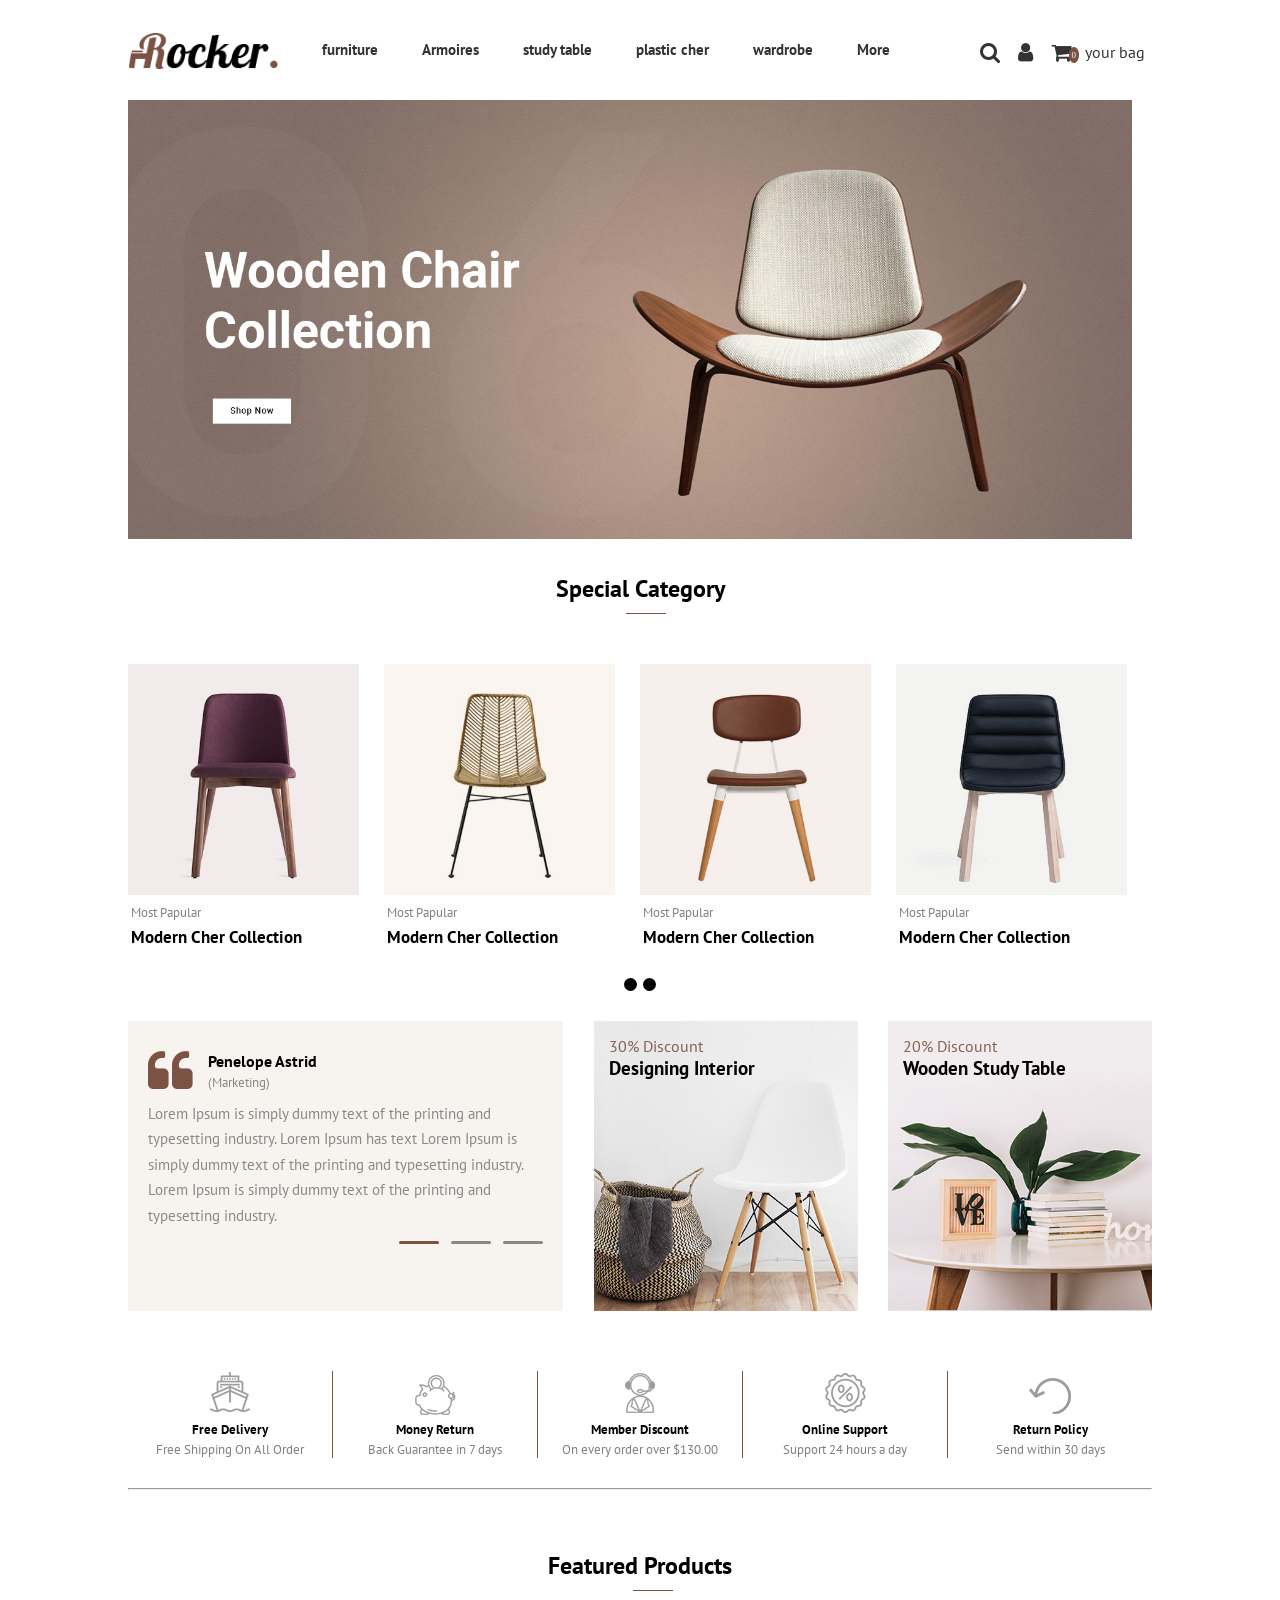
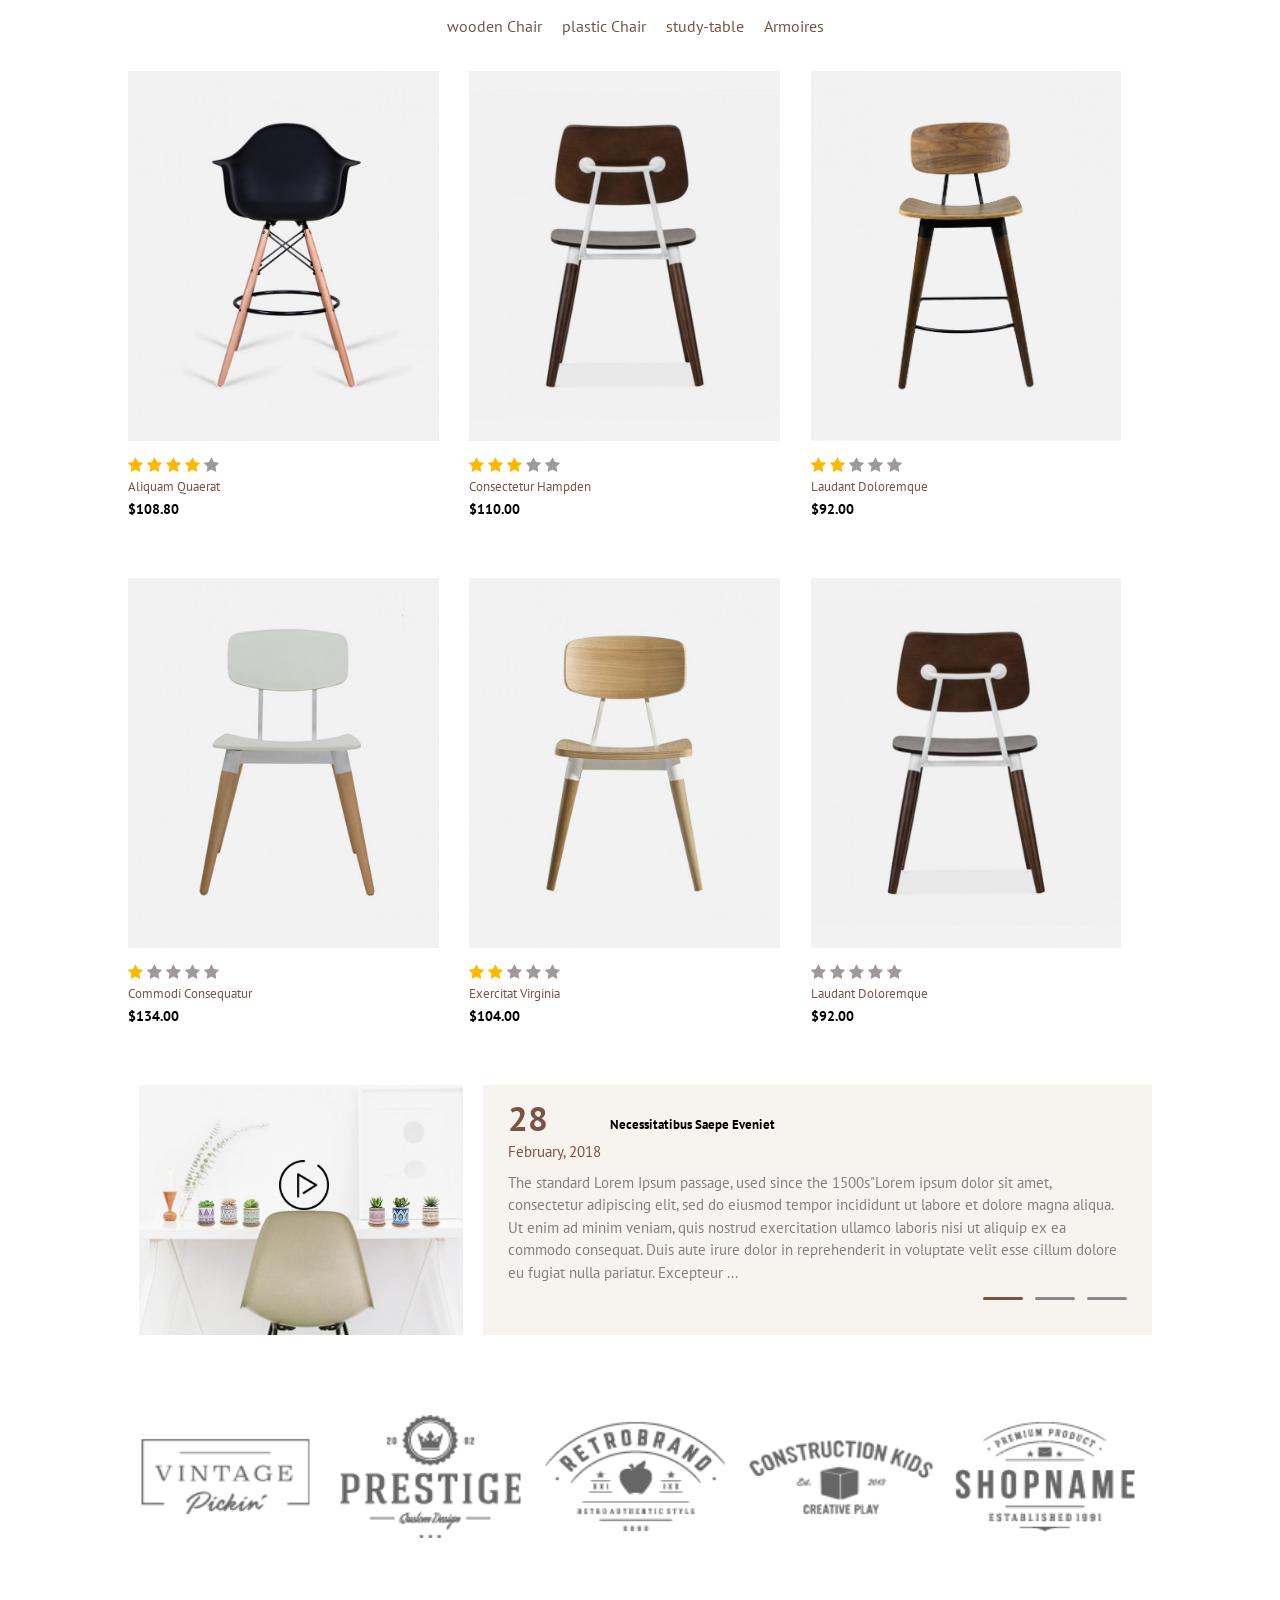
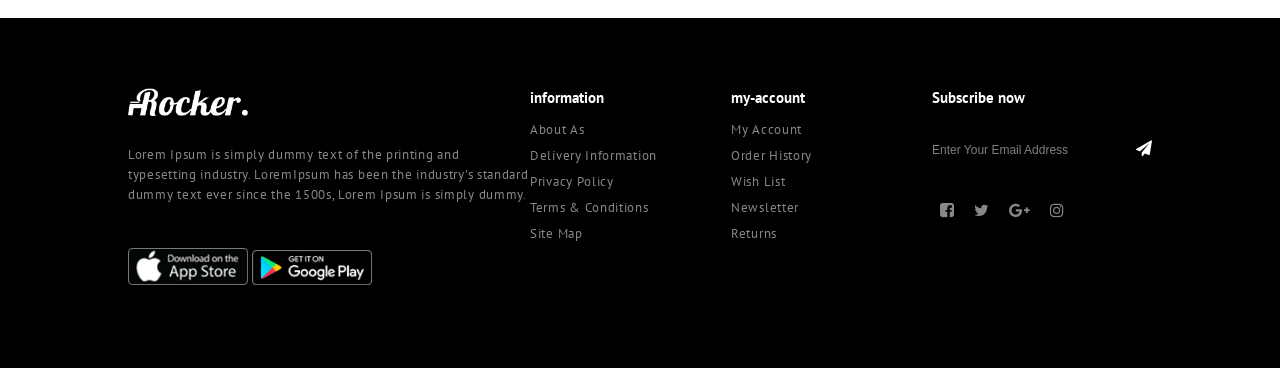
<file: index.html>
<!DOCTYPE html>
<html>
  <head>
    <meta charset="utf-8" />
    <meta name="keyword" content="" />
    <meta name="description" content="the web site ......." />

    <title>project two</title>

    <!-- fonts  -->
    <link rel="preconnect" href="https://fonts.googleapis.com" />
    <link rel="preconnect" href="https://fonts.gstatic.com" crossorigin />
    <link
      href="https://fonts.googleapis.com/css2?family=PT+Sans&display=swap"
      rel="stylesheet"
    />

    <!-- CSS files  -->

    <link rel="stylesheet" href="../CSS/font-awesome.min.css" />
    <link rel="stylesheet" href="../CSS/footer.css" />
    <link rel="stylesheet" href="../CSS/eveniet.css" />
    <link rel="stylesheet" href="../CSS/product.css" />
    <link rel="stylesheet" href="../CSS/category.css" />
    <link rel="stylesheet" href="../CSS/general.css" />
    <link rel="stylesheet" href="../CSS/style.css" />
  </head>
  <body>
    <!-- header  -->
    <header class="main-head">
      <div class="container">
        <div class="header-content">
          <img src="../images/logo.png" alt="logo" />

          <nav>
            <ul class="list-unstyled">
              <li class="drop-down">
                <a class="link-item" href="#"> furniture </a>
                <div class="drop-down-menu">
                  <ul class="list-unstyled">
                    <li>table</li>
                    <li>study-table</li>
                    <li>coffee-table</li>
                    <li>stools</li>
                    <li>writing-desk</li>
                  </ul>
                  <ul class="list-unstyled">
                    <li>Dining</li>
                    <li>Dining Chairs</li>
                    <li>Bar Stools</li>
                    <li>Benches</li>
                    <li>Dining Table</li>
                  </ul>
                  <ul class="list-unstyled">
                    <li>Sofas</li>
                    <li>Armchairs</li>
                    <li>Day Beds</li>
                    <li>Poufs</li>
                    <li>Lounge Chairs</li>
                  </ul>
                </div>
              </li>

              <li><a class="link-item" href="#"> Armoires </a></li>
              <li><a class="link-item" href="#"> study table </a></li>

              <li class="drop-down">
                <a class="link-item" href="#"> plastic cher </a>
                <div class="drop-down-menu-another">
                  <ul>
                    <li>bookshelves</li>
                    <li>cupboards</li>
                    <li>shoe Rakes</li>
                  </ul>
                </div>
              </li>

              <li><a class="link-item" href="#"> wardrobe </a></li>

              <li class="drop-down">
                <a class="link-item" href="#"> More </a>
                <div class="drop-down-menu-another More">
                  <ul>
                    <li>office cher</li>
                    <li>woden cher</li>
                    <li>blog</li>
                  </ul>
                </div>
              </li>
            </ul>
          </nav>

          <div class="login">
            <ul>
              <li><i class="fa fa-search fa-lg" aria-hidden="true"></i></li>
              <li><i class="fa fa-user fa-lg" aria-hidden="true"></i></li>
              <li>
                <i class="fa fa-shopping-cart fa-lg" aria-hidden="true"></i>
                your bag
              </li>
            </ul>
          </div>
        </div>
      </div>
    </header>
    <!-- slider  -->

    <section class="slider">
      <div class="container">
        <img src="../images/main-banner-1-1600x700.jpg" alt="loading slider" />

        <section class="points">
          <div class="point"></div>
          <div class="point"></div>
        </section>
      </div>
    </section>

    <!-- Category Section  -->

    <section class="category">
      <header class="head">
        <h2>special category</h2>
      </header>

      <div class="container">
        <section class="category-items padd">
          <figure class="category-item">
            <img src="../images/category-banner1.jpg" alt="cher" />
            <figcaption>most papular</figcaption>
            <p>modern cher collection</p>
            <i class="icons fa fa-angle-double-right" aria-hidden="true"></i>
          </figure>

          <figure class="category-item">
            <img src="../images/category-banner2.jpg" alt="cher" />
            <figcaption>most papular</figcaption>
            <p>modern cher collection</p>
            <i class="icons fa fa-angle-double-right" aria-hidden="true"></i>
          </figure>
          <figure class="category-item">
            <img src="../images/category-banner3.jpg" alt="cher" />
            <figcaption>most papular</figcaption>
            <p>modern cher collection</p>
            <i class="icons fa fa-angle-double-right" aria-hidden="true"></i>
          </figure>
          <figure class="category-item">
            <img src="../images/category-banner4.jpg" alt="cher" />
            <figcaption>most papular</figcaption>
            <p>modern cher collection</p>
            <i class="icons fa fa-angle-double-right" aria-hidden="true"></i>
          </figure>
        </section>

        <!-- point -->
        <section class="points">
          <div class="point"></div>
          <div class="point"></div>
        </section>

        <!-- discount -->
        <section class="discount padd">
          <div class="discount-desc">
            <div class="top">
              <i class="icons fa fa-quote-left fa-3x" aria-hidden="true"></i>
              <h4>Penelope Astrid</h4>
              <span>(Marketing)</span>
            </div>

            <p>
              Lorem Ipsum is simply dummy text of the printing and typesetting
              industry. Lorem Ipsum has text Lorem Ipsum is simply dummy text of
              the printing and typesetting industry. Lorem Ipsum is simply dummy
              text of the printing and typesetting industry.
            </p>

            <div class="bolletes">
              <span class="active"></span>
              <span></span>
              <span></span>
            </div>
          </div>

          <div class="discount-item">
            <div class="discount-item-info">
              <img src="../images/cms-banner-1.jpg" alt="loading" />
              <h4>30% Discount</h4>
              <h3>Designing Interior</h3>
            </div>
          </div>

          <div class="discount-item">
            <div class="discount-item-info">
              <img src="../images/cms-banner-2.jpg" alt="loading" />
              <h4>20% Discount</h4>
              <h3>Wooden Study Table</h3>
            </div>
          </div>
        </section>

        <!-- sprites -->
        <section class="sprites padd">
          <div class="sprites-item">
            <div class="sprites-item1">
              <div class="sprites-item1 icon"></div>
              <h3>Free Delivery</h3>
              <span> Free Shipping On All Order</span>
            </div>
          </div>
          <div class="sprites-item">
            <div class="sprites-item2">
              <div class="sprites-item2 icon"></div>
              <h3>Money Return</h3>
              <span> Back Guarantee in 7 days</span>
            </div>
          </div>
          <div class="sprites-item">
            <div class="sprites-item3">
              <div class="sprites-item3 icon"></div>
              <h3>Member Discount</h3>
              <span>On every order over $130.00</span>
            </div>
          </div>
          <div class="sprites-item">
            <div class="sprites-item4">
              <div class="sprites-item4 icon"></div>
              <h3>Online Support</h3>
              <span> Support 24 hours a day</span>
            </div>
          </div>
          <div class="sprites-item">
            <div class="sprites-item5">
              <div class="sprites-item5 icon"></div>
              <h3>Return Policy</h3>
              <span> Send within 30 days</span>
            </div>
          </div>
        </section>
        <hr />
      </div>
    </section>

    <!-- product  -->

    <section class="product padd">
      <header class="head">
        <h2>Featured Products</h2>
      </header>

      <div class="container">
        <div class="product-list">
          <ul class="list-unstyled">
            <li>wooden Chair</li>
            <li>plastic Chair</li>
            <li>study-table</li>
            <li>Armoires</li>
          </ul>
        </div>

        <!-- product-item -->

        <section class="product-item padd">
          <div class="product-item-info">
            <div class="item-img">
              <img src="../images/02-378x450.jpg" alt="loading" />
            </div>
            <div class="item-overly">
              <img src="../images/03-378x450.jpg" alt="loading" />
              <ul class="item-overly-list list-unstyled">
                <li><i class="fa fa-heart-o" aria-hidden="true"></i></li>
                <li><i class="fa fa-eye" aria-hidden="true"></i></li>
                <li><i class="fa fa-stack-exchange" aria-hidden="true"></i></li>
                <li><i class="fa fa-shopping-cart" aria-hidden="true"></i></li>
              </ul>
            </div>
            <div class="item-describe">
              <ul class="list-unstyled star">
                <li><i class="active fa fa-star" aria-hidden="true"></i></li>
                <li><i class="active fa fa-star" aria-hidden="true"></i></li>
                <li><i class="active fa fa-star" aria-hidden="true"></i></li>
                <li><i class="active fa fa-star" aria-hidden="true"></i></li>
                <li><i class="fa fa-star" aria-hidden="true"></i></li>
              </ul>
              <h4>Aliquam Quaerat</h4>
              <span>$108.80</span>
            </div>
          </div>
          <div class="product-item-info">
            <div class="item-img">
              <img src="../images/04-378x450.jpg" alt="loading" />
            </div>
            <div class="item-overly">
              <img src="../images/03-378x450.jpg" alt="loading" />
              <ul class="item-overly-list list-unstyled">
                <li><i class="fa fa-heart-o" aria-hidden="true"></i></li>
                <li><i class="fa fa-eye" aria-hidden="true"></i></li>
                <li><i class="fa fa-stack-exchange" aria-hidden="true"></i></li>
                <li><i class="fa fa-shopping-cart" aria-hidden="true"></i></li>
              </ul>
            </div>
            <div class="item-describe">
              <ul class="list-unstyled star">
                <li><i class="active fa fa-star" aria-hidden="true"></i></li>
                <li><i class="active fa fa-star" aria-hidden="true"></i></li>
                <li><i class="active fa fa-star" aria-hidden="true"></i></li>
                <li><i class="fa fa-star" aria-hidden="true"></i></li>
                <li><i class="fa fa-star" aria-hidden="true"></i></li>
              </ul>
              <h4>Consectetur Hampden</h4>
              <span>$110.00 </span>
            </div>
          </div>
          <div class="product-item-info">
            <div class="item-img">
              <img src="../images/06-649x773.jpg" alt="loading" />
            </div>
            <div class="item-overly">
              <img src="../images/11-649x773.jpg" alt="loading" />
              <ul class="item-overly-list list-unstyled">
                <li><i class="fa fa-heart-o" aria-hidden="true"></i></li>
                <li><i class="fa fa-eye" aria-hidden="true"></i></li>
                <li><i class="fa fa-stack-exchange" aria-hidden="true"></i></li>
                <li><i class="fa fa-shopping-cart" aria-hidden="true"></i></li>
              </ul>
            </div>
            <div class="item-describe">
              <ul class="list-unstyled star">
                <li><i class="active fa fa-star" aria-hidden="true"></i></li>
                <li><i class="active fa fa-star" aria-hidden="true"></i></li>
                <li><i class="fa fa-star" aria-hidden="true"></i></li>
                <li><i class="fa fa-star" aria-hidden="true"></i></li>
                <li><i class="fa fa-star" aria-hidden="true"></i></li>
              </ul>
              <h4>Laudant Doloremque</h4>
              <span>$92.00</span>
            </div>
          </div>
        </section>
        <!-- product-item 2 -->
        <section class="product-item padd">
          <div class="product-item-info">
            <div class="item-img">
              <img src="../images/03-378x450.jpg" alt="loading" />
            </div>
            <div class="item-overly">
              <img src="../images/03-378x450.jpg" alt="loading" />
              <ul class="item-overly-list list-unstyled">
                <li><i class="fa fa-heart-o" aria-hidden="true"></i></li>
                <li><i class="fa fa-eye" aria-hidden="true"></i></li>
                <li><i class="fa fa-stack-exchange" aria-hidden="true"></i></li>
                <li><i class="fa fa-shopping-cart" aria-hidden="true"></i></li>
              </ul>
            </div>
            <div class="item-describe">
              <ul class="list-unstyled star">
                <li><i class="active fa fa-star" aria-hidden="true"></i></li>
                <li><i class="fa fa-star" aria-hidden="true"></i></li>
                <li><i class="fa fa-star" aria-hidden="true"></i></li>
                <li><i class="fa fa-star" aria-hidden="true"></i></li>
                <li><i class="fa fa-star" aria-hidden="true"></i></li>
              </ul>
              <h4>Commodi Consequatur</h4>
              <span>$134.00</span>
            </div>
          </div>
          <div class="product-item-info">
            <div class="item-img">
              <img src="../images/08-378x450.jpg" alt="loading" />
            </div>
            <div class="item-overly">
              <img src="../images/02-378x450.jpg" alt="loading" />
              <ul class="item-overly-list list-unstyled">
                <li><i class="fa fa-heart-o" aria-hidden="true"></i></li>
                <li><i class="fa fa-eye" aria-hidden="true"></i></li>
                <li><i class="fa fa-stack-exchange" aria-hidden="true"></i></li>
                <li><i class="fa fa-shopping-cart" aria-hidden="true"></i></li>
              </ul>
            </div>
            <div class="item-describe">
              <ul class="list-unstyled star">
                <li><i class="active fa fa-star" aria-hidden="true"></i></li>
                <li><i class="active fa fa-star" aria-hidden="true"></i></li>
                <li><i class="fa fa-star" aria-hidden="true"></i></li>
                <li><i class="fa fa-star" aria-hidden="true"></i></li>
                <li><i class="fa fa-star" aria-hidden="true"></i></li>
              </ul>
              <h4>Exercitat Virginia</h4>
              <span>$104.00 </span>
            </div>
          </div>
          <div class="product-item-info">
            <div class="item-img">
              <img src="../images/04-378x450.jpg" alt="loading" />
            </div>
            <div class="item-overly">
              <img src="../images/11-649x773.jpg" alt="loading" />
              <ul class="item-overly-list list-unstyled">
                <li><i class="fa fa-heart-o" aria-hidden="true"></i></li>
                <li><i class="fa fa-eye" aria-hidden="true"></i></li>
                <li><i class="fa fa-stack-exchange" aria-hidden="true"></i></li>
                <li><i class="fa fa-shopping-cart" aria-hidden="true"></i></li>
              </ul>
            </div>
            <div class="item-describe">
              <ul class="list-unstyled star">
                <li><i class="fa fa-star" aria-hidden="true"></i></li>
                <li><i class="fa fa-star" aria-hidden="true"></i></li>
                <li><i class="fa fa-star" aria-hidden="true"></i></li>
                <li><i class="fa fa-star" aria-hidden="true"></i></li>
                <li><i class="fa fa-star" aria-hidden="true"></i></li>
              </ul>
              <h4>Laudant Doloremque</h4>
              <span>$92.00</span>
            </div>
          </div>
        </section>
      </div>
    </section>

    <!-- Saepe Eveniet -->

    <section class="Eveniet">
      <div class="container">
        <section class="Eveniet-item">
          <div class="Eveniet-item-video">
            <a href="../images/video.mp4" target="_blank">
              <img src="../images/play-button.png" alt="loading" />
            </a>
          </div>
          <div class="Eveniet-item-info">
            <div class="Saepe">
              <h4>28</h4>
              <span>February, 2018 </span>
              <h5>Necessitatibus Saepe Eveniet</h5>
            </div>

            <div class="pragraph">
              <p>
                The standard Lorem Ipsum passage, used since the 1500s"Lorem
                ipsum dolor sit amet, consectetur adipiscing elit, sed do
                eiusmod tempor incididunt ut labore et dolore magna aliqua. Ut
                enim ad minim veniam, quis nostrud exercitation ullamco laboris
                nisi ut aliquip ex ea commodo consequat. Duis aute irure dolor
                in reprehenderit in voluptate velit esse cillum dolore eu fugiat
                nulla pariatur. Excepteur ...
              </p>

              <div class="bolletes">
                <span class="active"></span>
                <span></span>
                <span></span>
              </div>
            </div>
          </div>
        </section>

        <!-- Eveniet-photo -->

        <figure class="Eveniet-photo padd">
          <img src="../images/6-130x87.png" alt="loading" />
          <img src="../images/1-130x87.png" alt="loading" />
          <img src="../images/3-130x87.png" alt="loading" />
          <img src="../images/7-130x87 (1).png" alt="loading" />
          <img src="../images/4-130x87.png" alt="loading" />
        </figure>
      </div>
    </section>

    <!-- footer -->
    <footer>
      <div class="container">
        <div class="foot">
          <div class="roker">
            <img src="../images/footer-logo.png" alt="loading" />
            <p>
              Lorem Ipsum is simply dummy text of the printing and typesetting
              industry. LoremIpsum has been the industry's standard dummy text
              ever since the 1500s, Lorem Ipsum is simply dummy.
            </p>
            <div class="links">
              <a href="../HTML/index.html">
                <img src="../images/cms-footer-1.png" alt="loading" />
              </a>
              <a href="../HTML/index.html">
                <img src="../images/cms-footer-2.png" alt="loading" />
              </a>
            </div>
          </div>

          <div class="information">
            <h4>information</h4>
            <ul class="list-unstyled">
              <li>about as</li>
              <li>Delivery Information</li>
              <li>Privacy Policy</li>
              <li>Terms & Conditions</li>
              <li>Site Map</li>
            </ul>
          </div>
          <div class="my-account">
            <h4>my-account</h4>
            <ul class="list-unstyled">
              <li>My Account</li>
              <li>Order History</li>
              <li>Wish List</li>
              <li>Newsletter</li>
              <li>Returns</li>
            </ul>
          </div>

          <div class="Subscribe">
            <h4>Subscribe now</h4>
            <div class="input">
              <input id="in" type="email" placeholder="Enter Your Email Address" />
              <i class="fa fa-paper-plane" aria-hidden="true"></i>
            </div>
            <div class="social ">
              <ul class="list-unstyled">
                <li>
                  <i class="fa fa-facebook-square" aria-hidden="true"></i>
                </li>
                <li><i class="fa fa-twitter" aria-hidden="true"></i></li>
                <li><i class="fa fa-google-plus" aria-hidden="true"></i></li>
                <li><i class="fa fa-instagram" aria-hidden="true"></i></li>
              </ul>
            </div>
          </div>
        </div>
      </div>
    </footer>
  </body>
</html>
</file>
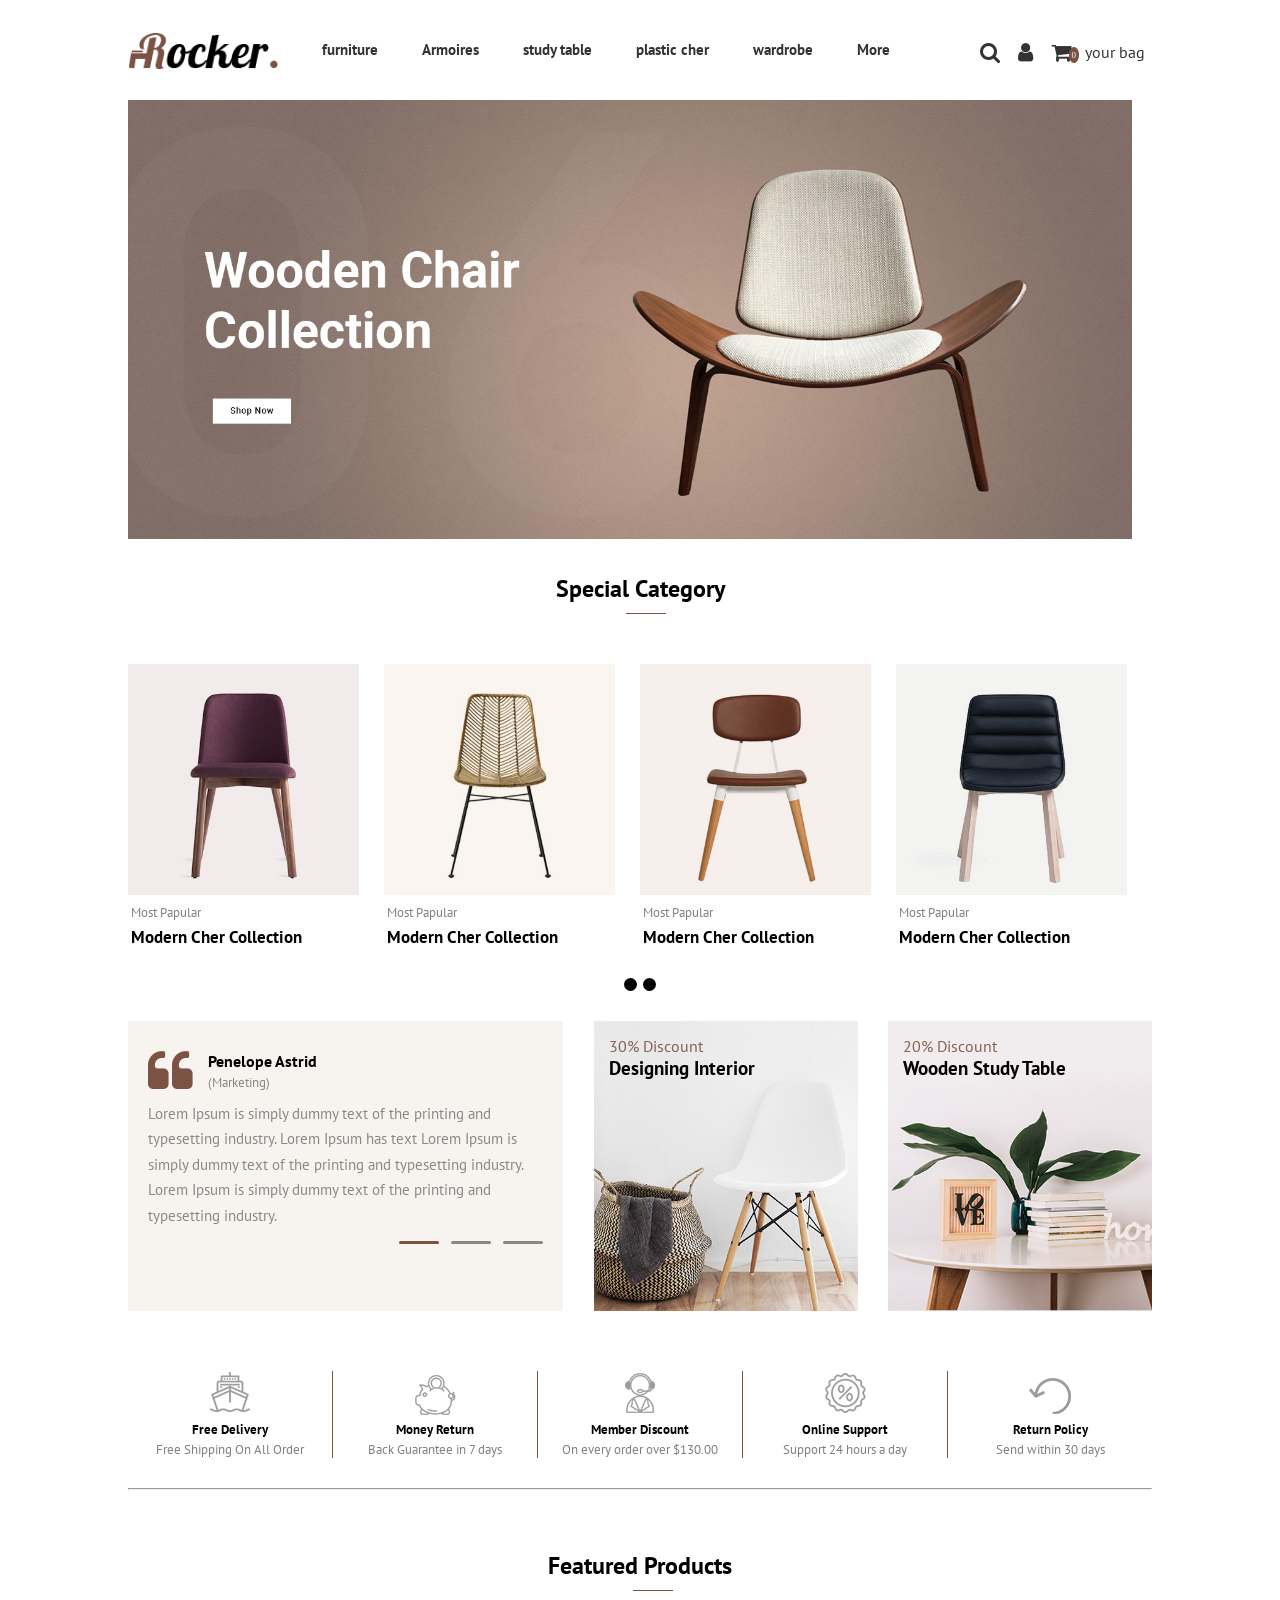
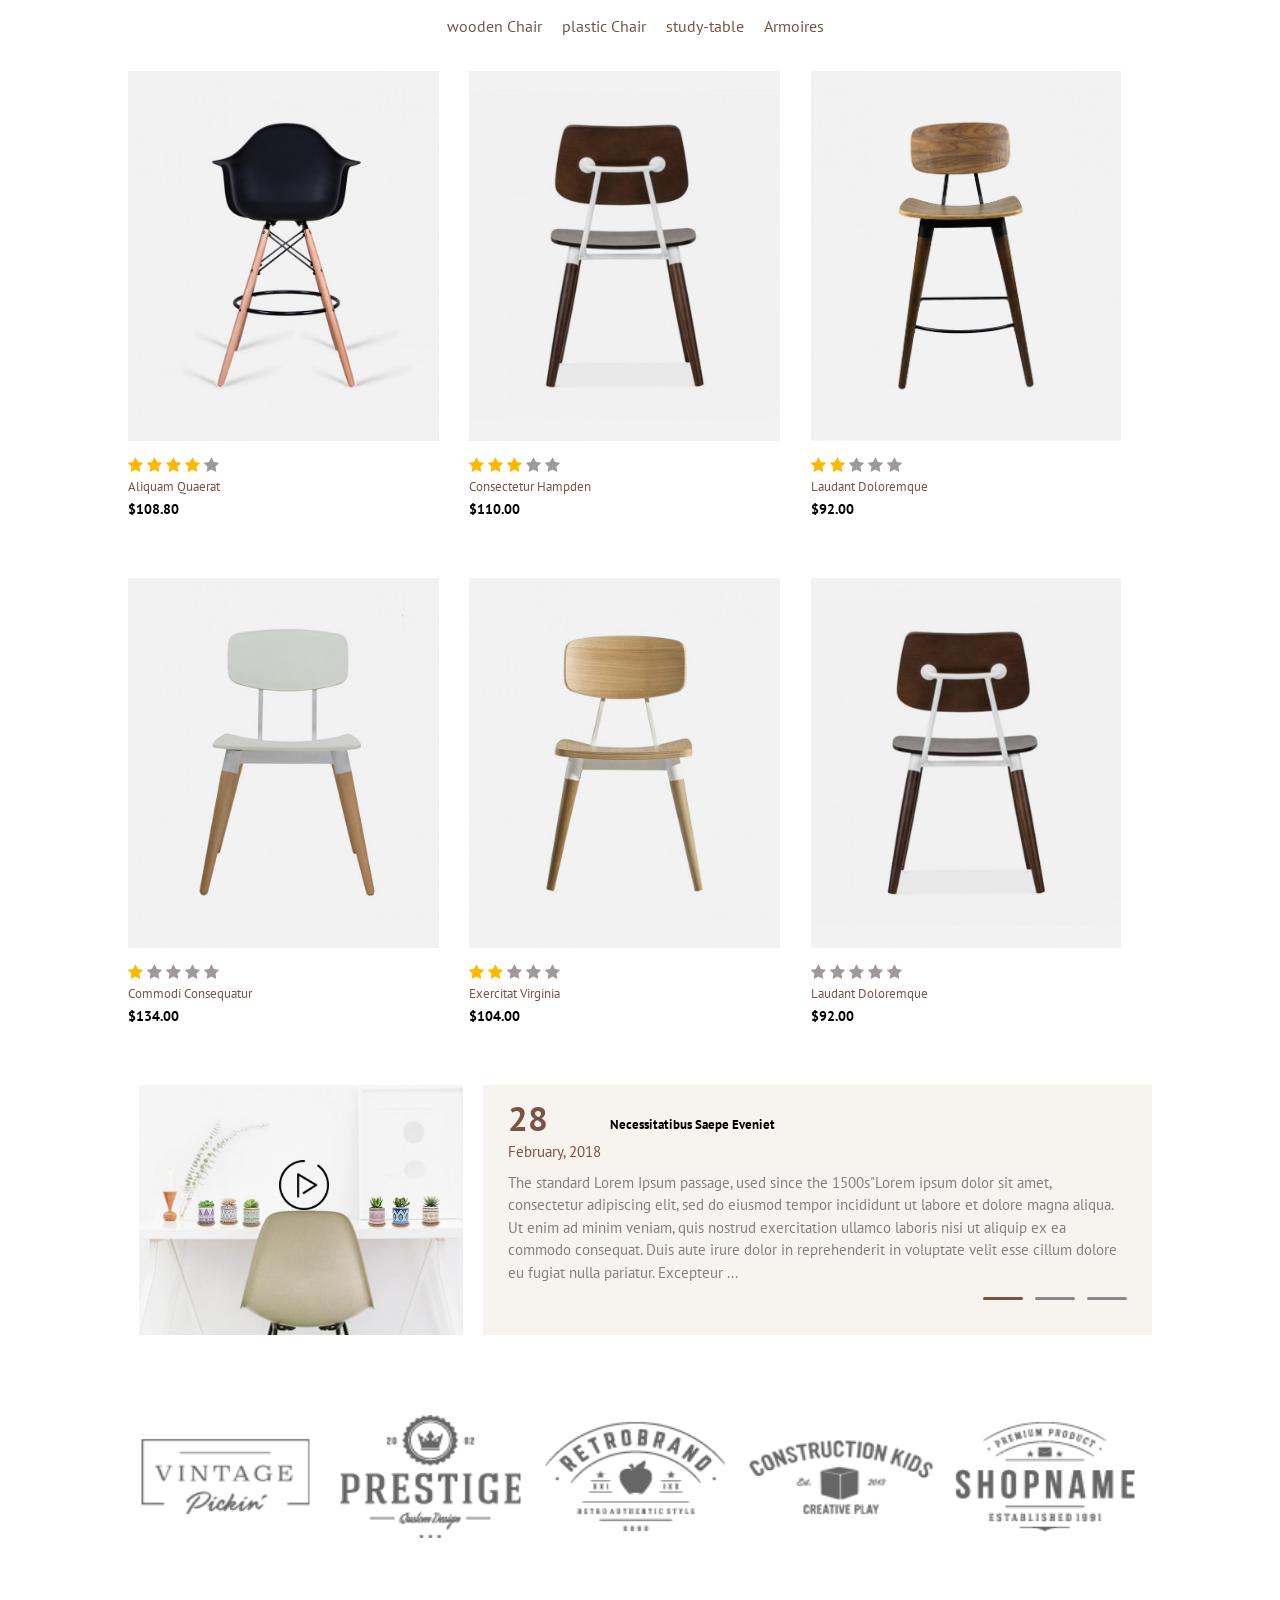
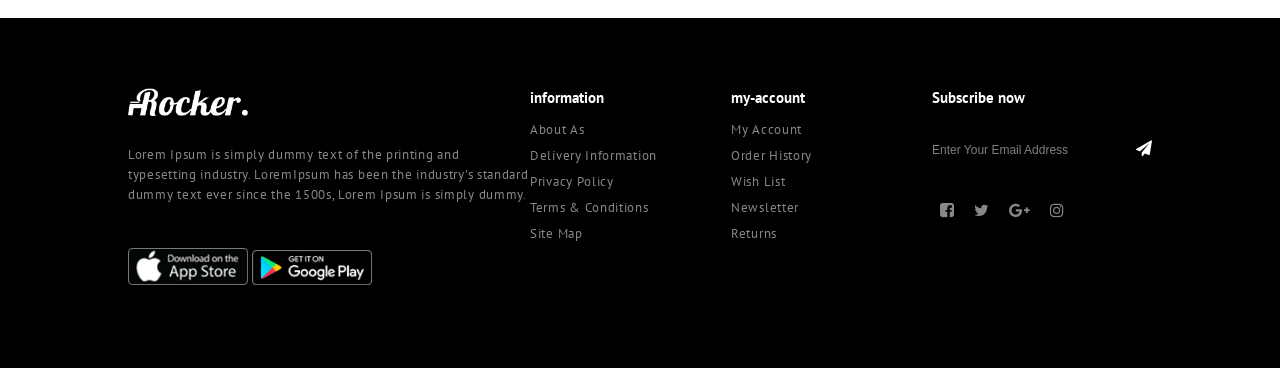
<file: Html/index.html>
<!DOCTYPE html>
<html>
  <head>
    <meta charset="utf-8" />
    <meta name="keyword" content="" />
    <meta name="description" content="the web site ......." />

    <title>project two</title>

    <!-- fonts  -->
    <link rel="preconnect" href="https://fonts.googleapis.com" />
    <link rel="preconnect" href="https://fonts.gstatic.com" crossorigin />
    <link
      href="https://fonts.googleapis.com/css2?family=PT+Sans&display=swap"
      rel="stylesheet"
    />

    <!-- CSS files  -->

    <link rel="stylesheet" href="../CSS/font-awesome.min.css" />
    <link rel="stylesheet" href="../CSS/footer.css" />
    <link rel="stylesheet" href="../CSS/eveniet.css" />
    <link rel="stylesheet" href="../CSS/product.css" />
    <link rel="stylesheet" href="../CSS/category.css" />
    <link rel="stylesheet" href="../CSS/general.css" />
    <link rel="stylesheet" href="../CSS/style.css" />

    
    
  </head>
  <body>
    <!-- header  -->
    <header class="main-head">
      <div class="container">
        <div class="header-content">
          <img src="../images/logo.png" alt="logo" />

          <nav>
            <ul class="list-unstyled">
              <li class="drop-down">
                <a class="link-item" href="#"> furniture </a>
                <div class="drop-down-menu">
                  <ul class="list-unstyled">
                    <li>table</li>
                    <li>study-table</li>
                    <li>coffee-table</li>
                    <li>stools</li>
                    <li>writing-desk</li>
                  </ul>
                  <ul class="list-unstyled">
                    <li>Dining</li>
                    <li>Dining Chairs</li>
                    <li>Bar Stools</li>
                    <li>Benches</li>
                    <li>Dining Table</li>
                  </ul>
                  <ul class="list-unstyled">
                    <li>Sofas</li>
                    <li>Armchairs</li>
                    <li>Day Beds</li>
                    <li>Poufs</li>
                    <li>Lounge Chairs</li>
                  </ul>
                </div>
              </li>

              <li><a class="link-item" href="#"> Armoires </a></li>
              <li><a class="link-item" href="#"> study table </a></li>

              <li class="drop-down">
                <a class="link-item" href="#"> plastic cher </a>
                <div class="drop-down-menu-another">
                  <ul>
                    <li>bookshelves</li>
                    <li>cupboards</li>
                    <li>shoe Rakes</li>
                  </ul>
                </div>
              </li>

              <li><a class="link-item" href="#"> wardrobe </a></li>

              <li class="drop-down">
                <a class="link-item" href="#"> More </a>
                <div class="drop-down-menu-another More">
                  <ul>
                    <li>office cher</li>
                    <li>woden cher</li>
                    <li>blog</li>
                  </ul>
                </div>
              </li>
            </ul>
          </nav>

          <div class="login">
            <ul>
              <li><i class="fa fa-search fa-lg" aria-hidden="true"></i></li>
              <li><i class="fa fa-user fa-lg" aria-hidden="true"></i></li>
              <li>
                <i class="fa fa-shopping-cart fa-lg" aria-hidden="true"></i>
                your bag
              </li>
            </ul>
          </div>
        </div>
      </div>
    </header>
    <!-- slider  -->

    <section class="slider">
      <div class="container">
        <img src="../images/main-banner-1-1600x700.jpg" alt="loading slider" />

        <section class="points">
          <div class="point"></div>
          <div class="point"></div>
        </section>
      </div>
    </section>

    <!-- Category Section  -->

    <section class="category">
      <header class="head">
        <h2>special category</h2>
      </header>

      <div class="container">
        <section class="category-items padd">
          <figure class="category-item">
            <img src="../images/category-banner1.jpg" alt="cher" />
            <figcaption>most papular</figcaption>
            <p>modern cher collection</p>
            <i class="icons fa fa-angle-double-right" aria-hidden="true"></i>
          </figure>

          <figure class="category-item">
            <img src="../images/category-banner2.jpg" alt="cher" />
            <figcaption>most papular</figcaption>
            <p>modern cher collection</p>
            <i class="icons fa fa-angle-double-right" aria-hidden="true"></i>
          </figure>
          <figure class="category-item">
            <img src="../images/category-banner3.jpg" alt="cher" />
            <figcaption>most papular</figcaption>
            <p>modern cher collection</p>
            <i class="icons fa fa-angle-double-right" aria-hidden="true"></i>
          </figure>
          <figure class="category-item">
            <img src="../images/category-banner4.jpg" alt="cher" />
            <figcaption>most papular</figcaption>
            <p>modern cher collection</p>
            <i class="icons fa fa-angle-double-right" aria-hidden="true"></i>
          </figure>
        </section>

        <!-- point -->
        <section class="points">
          <div class="point"></div>
          <div class="point"></div>
        </section>

        <!-- discount -->
        <section class="discount padd">
          <div class="discount-desc">
            <div class="top">
              <i class="icons fa fa-quote-left fa-3x" aria-hidden="true"></i>
              <h4>Penelope Astrid</h4>
              <span>(Marketing)</span>
            </div>

            <p>
              Lorem Ipsum is simply dummy text of the printing and typesetting
              industry. Lorem Ipsum has text Lorem Ipsum is simply dummy text of
              the printing and typesetting industry. Lorem Ipsum is simply dummy
              text of the printing and typesetting industry.
            </p>

            <div class="bolletes">
              <span class="active"></span>
              <span></span>
              <span></span>
            </div>
          </div>

          <div class="discount-item">
            <div class="discount-item-info">
              <img src="../images/cms-banner-1.jpg" alt="loading" />
              <h4>30% Discount</h4>
              <h3>Designing Interior</h3>
            </div>
          </div>

          <div class="discount-item">
            <div class="discount-item-info">
              <img src="../images/cms-banner-2.jpg" alt="loading" />
              <h4>20% Discount</h4>
              <h3>Wooden Study Table</h3>
            </div>
          </div>
        </section>

        <!-- sprites -->
        <section class="sprites padd">
          <div class="sprites-item">
            <div class="sprites-item1">
              <div class="sprites-item1 icon"></div>
              <h3>Free Delivery</h3>
              <span> Free Shipping On All Order</span>
            </div>
          </div>
          <div class="sprites-item">
            <div class="sprites-item2">
              <div class="sprites-item2 icon"></div>
              <h3>Money Return</h3>
              <span> Back Guarantee in 7 days</span>
            </div>
          </div>
          <div class="sprites-item">
            <div class="sprites-item3">
              <div class="sprites-item3 icon"></div>
              <h3>Member Discount</h3>
              <span>On every order over $130.00</span>
            </div>
          </div>
          <div class="sprites-item">
            <div class="sprites-item4">
              <div class="sprites-item4 icon"></div>
              <h3>Online Support</h3>
              <span> Support 24 hours a day</span>
            </div>
          </div>
          <div class="sprites-item">
            <div class="sprites-item5">
              <div class="sprites-item5 icon"></div>
              <h3>Return Policy</h3>
              <span> Send within 30 days</span>
            </div>
          </div>
        </section>
        <hr />
      </div>
    </section>

    <!-- product  -->

    <section class="product padd">
      <header class="head">
        <h2>Featured Products</h2>
      </header>

      <div class="container">
        <div class="product-list">
          <ul class="list-unstyled">
            <li>wooden Chair</li>
            <li>plastic Chair</li>
            <li>study-table</li>
            <li>Armoires</li>
          </ul>
        </div>

        <!-- product-item -->

        <section class="product-item padd">
          <div class="product-item-info">
            <div class="item-img">
              <img src="../images/02-378x450.jpg" alt="loading" />
            </div>
            <div class="item-overly">
              <img src="../images/03-378x450.jpg" alt="loading" />
              <ul class="item-overly-list list-unstyled">
                <li><i class="fa fa-heart-o" aria-hidden="true"></i></li>
                <li><i class="fa fa-eye" aria-hidden="true"></i></li>
                <li><i class="fa fa-stack-exchange" aria-hidden="true"></i></li>
                <li><i class="fa fa-shopping-cart" aria-hidden="true"></i></li>
              </ul>
            </div>
            <div class="item-describe">
              <ul class="list-unstyled star">
                <li><i class="active fa fa-star" aria-hidden="true"></i></li>
                <li><i class="active fa fa-star" aria-hidden="true"></i></li>
                <li><i class="active fa fa-star" aria-hidden="true"></i></li>
                <li><i class="active fa fa-star" aria-hidden="true"></i></li>
                <li><i class="fa fa-star" aria-hidden="true"></i></li>
              </ul>
              <h4>Aliquam Quaerat</h4>
              <span>$108.80</span>
            </div>
          </div>
          <div class="product-item-info">
            <div class="item-img">
              <img src="../images/04-378x450.jpg" alt="loading" />
            </div>
            <div class="item-overly">
              <img src="../images/03-378x450.jpg" alt="loading" />
              <ul class="item-overly-list list-unstyled">
                <li><i class="fa fa-heart-o" aria-hidden="true"></i></li>
                <li><i class="fa fa-eye" aria-hidden="true"></i></li>
                <li><i class="fa fa-stack-exchange" aria-hidden="true"></i></li>
                <li><i class="fa fa-shopping-cart" aria-hidden="true"></i></li>
              </ul>
            </div>
            <div class="item-describe">
              <ul class="list-unstyled star">
                <li><i class="active fa fa-star" aria-hidden="true"></i></li>
                <li><i class="active fa fa-star" aria-hidden="true"></i></li>
                <li><i class="active fa fa-star" aria-hidden="true"></i></li>
                <li><i class="fa fa-star" aria-hidden="true"></i></li>
                <li><i class="fa fa-star" aria-hidden="true"></i></li>
              </ul>
              <h4>Consectetur Hampden</h4>
              <span>$110.00 </span>
            </div>
          </div>
          <div class="product-item-info">
            <div class="item-img">
              <img src="../images/06-649x773.jpg" alt="loading" />
            </div>
            <div class="item-overly">
              <img src="../images/11-649x773.jpg" alt="loading" />
              <ul class="item-overly-list list-unstyled">
                <li><i class="fa fa-heart-o" aria-hidden="true"></i></li>
                <li><i class="fa fa-eye" aria-hidden="true"></i></li>
                <li><i class="fa fa-stack-exchange" aria-hidden="true"></i></li>
                <li><i class="fa fa-shopping-cart" aria-hidden="true"></i></li>
              </ul>
            </div>
            <div class="item-describe">
              <ul class="list-unstyled star">
                <li><i class="active fa fa-star" aria-hidden="true"></i></li>
                <li><i class="active fa fa-star" aria-hidden="true"></i></li>
                <li><i class="fa fa-star" aria-hidden="true"></i></li>
                <li><i class="fa fa-star" aria-hidden="true"></i></li>
                <li><i class="fa fa-star" aria-hidden="true"></i></li>
              </ul>
              <h4>Laudant Doloremque</h4>
              <span>$92.00</span>
            </div>
          </div>
        </section>
        <!-- product-item 2 -->
        <section class="product-item padd">
          <div class="product-item-info">
            <div class="item-img">
              <img src="../images/03-378x450.jpg" alt="loading" />
            </div>
            <div class="item-overly">
              <img src="../images/03-378x450.jpg" alt="loading" />
              <ul class="item-overly-list list-unstyled">
                <li><i class="fa fa-heart-o" aria-hidden="true"></i></li>
                <li><i class="fa fa-eye" aria-hidden="true"></i></li>
                <li><i class="fa fa-stack-exchange" aria-hidden="true"></i></li>
                <li><i class="fa fa-shopping-cart" aria-hidden="true"></i></li>
              </ul>
            </div>
            <div class="item-describe">
              <ul class="list-unstyled star">
                <li><i class="active fa fa-star" aria-hidden="true"></i></li>
                <li><i class="fa fa-star" aria-hidden="true"></i></li>
                <li><i class="fa fa-star" aria-hidden="true"></i></li>
                <li><i class="fa fa-star" aria-hidden="true"></i></li>
                <li><i class="fa fa-star" aria-hidden="true"></i></li>
              </ul>
              <h4>Commodi Consequatur</h4>
              <span>$134.00</span>
            </div>
          </div>
          <div class="product-item-info">
            <div class="item-img">
              <img src="../images/08-378x450.jpg" alt="loading" />
            </div>
            <div class="item-overly">
              <img src="../images/02-378x450.jpg" alt="loading" />
              <ul class="item-overly-list list-unstyled">
                <li><i class="fa fa-heart-o" aria-hidden="true"></i></li>
                <li><i class="fa fa-eye" aria-hidden="true"></i></li>
                <li><i class="fa fa-stack-exchange" aria-hidden="true"></i></li>
                <li><i class="fa fa-shopping-cart" aria-hidden="true"></i></li>
              </ul>
            </div>
            <div class="item-describe">
              <ul class="list-unstyled star">
                <li><i class="active fa fa-star" aria-hidden="true"></i></li>
                <li><i class="active fa fa-star" aria-hidden="true"></i></li>
                <li><i class="fa fa-star" aria-hidden="true"></i></li>
                <li><i class="fa fa-star" aria-hidden="true"></i></li>
                <li><i class="fa fa-star" aria-hidden="true"></i></li>
              </ul>
              <h4>Exercitat Virginia</h4>
              <span>$104.00 </span>
            </div>
          </div>
          <div class="product-item-info">
            <div class="item-img">
              <img src="../images/04-378x450.jpg" alt="loading" />
            </div>
            <div class="item-overly">
              <img src="../images/11-649x773.jpg" alt="loading" />
              <ul class="item-overly-list list-unstyled">
                <li><i class="fa fa-heart-o" aria-hidden="true"></i></li>
                <li><i class="fa fa-eye" aria-hidden="true"></i></li>
                <li><i class="fa fa-stack-exchange" aria-hidden="true"></i></li>
                <li><i class="fa fa-shopping-cart" aria-hidden="true"></i></li>
              </ul>
            </div>
            <div class="item-describe">
              <ul class="list-unstyled star">
                <li><i class="fa fa-star" aria-hidden="true"></i></li>
                <li><i class="fa fa-star" aria-hidden="true"></i></li>
                <li><i class="fa fa-star" aria-hidden="true"></i></li>
                <li><i class="fa fa-star" aria-hidden="true"></i></li>
                <li><i class="fa fa-star" aria-hidden="true"></i></li>
              </ul>
              <h4>Laudant Doloremque</h4>
              <span>$92.00</span>
            </div>
          </div>
        </section>
      </div>
    </section>

    <!-- Saepe Eveniet -->

    <section class="Eveniet">
      <div class="container">
        <section class="Eveniet-item">
          <div class="Eveniet-item-video">
            <a href="../images/video.mp4" target="_blank">
              <img src="../images/play-button.png" alt="loading" />
            </a>
          </div>
          <div class="Eveniet-item-info">
            <div class="Saepe">
              <h4>28</h4>
              <span>February, 2018 </span>
              <h5>Necessitatibus Saepe Eveniet</h5>
            </div>

            <div class="pragraph">
              <p>
                The standard Lorem Ipsum passage, used since the 1500s"Lorem
                ipsum dolor sit amet, consectetur adipiscing elit, sed do
                eiusmod tempor incididunt ut labore et dolore magna aliqua. Ut
                enim ad minim veniam, quis nostrud exercitation ullamco laboris
                nisi ut aliquip ex ea commodo consequat. Duis aute irure dolor
                in reprehenderit in voluptate velit esse cillum dolore eu fugiat
                nulla pariatur. Excepteur ...
              </p>

              <div class="bolletes">
                <span class="active"></span>
                <span></span>
                <span></span>
              </div>
            </div>
          </div>
        </section>

        <!-- Eveniet-photo -->

        <figure class="Eveniet-photo padd">
          <img src="../images/6-130x87.png" alt="loading" />
          <img src="../images/1-130x87.png" alt="loading" />
          <img src="../images/3-130x87.png" alt="loading" />
          <img src="../images/7-130x87 (1).png" alt="loading" />
          <img src="../images/4-130x87.png" alt="loading" />
        </figure>
      </div>
    </section>

    <!-- footer -->
    <footer>
      <div class="container">
        <div class="foot">
          <div class="roker">
            <img src="../images/footer-logo.png" alt="loading" />
            <p>
              Lorem Ipsum is simply dummy text of the printing and typesetting
              industry. LoremIpsum has been the industry's standard dummy text
              ever since the 1500s, Lorem Ipsum is simply dummy.
            </p>
            <div class="links">
              <a href="../HTML/index.html">
                <img src="../images/cms-footer-1.png" alt="loading" />
              </a>
              <a href="../HTML/index.html">
                <img src="../images/cms-footer-2.png" alt="loading" />
              </a>
            </div>
          </div>

          <div class="information">
            <h4>information</h4>
            <ul class="list-unstyled">
              <li>about as</li>
              <li>Delivery Information</li>
              <li>Privacy Policy</li>
              <li>Terms & Conditions</li>
              <li>Site Map</li>
            </ul>
          </div>
          <div class="my-account">
            <h4>my-account</h4>
            <ul class="list-unstyled">
              <li>My Account</li>
              <li>Order History</li>
              <li>Wish List</li>
              <li>Newsletter</li>
              <li>Returns</li>
            </ul>
          </div>

          <div class="Subscribe">
            <h4>Subscribe now</h4>
            <div class="input">
              <input
                id="in"
                type="email"
                placeholder="Enter Your Email Address"
              />
              <i class="fa fa-paper-plane" aria-hidden="true"></i>
            </div>
            <div class="social">
              <ul class="list-unstyled">
                <li>
                  <i class="fa fa-facebook-square" aria-hidden="true"></i>
                </li>
                <li><i class="fa fa-twitter" aria-hidden="true"></i></li>
                <li><i class="fa fa-google-plus" aria-hidden="true"></i></li>
                <li><i class="fa fa-instagram" aria-hidden="true"></i></li>
              </ul>
            </div>
          </div>
        </div>
      </div>
    </footer>
  </body>
</html>
</file>
<file: CSS/footer.css>
footer {
    background-color: black;
    color: white;
    height: 350px;

}

.foot {

    display: flex;
    padding: 70px 0px;
}

.foot .roker {
    flex: 2;
}

.roker img {
    width: 120px;
}

.roker p {
    font-size: 13px;
    letter-spacing: 0.7px;
    line-height: 20px;
    color: #888888;
    padding: 25px 0px 15px 0px;
    margin-bottom: 28px;
}





.foot .information {
    flex: 1;

}

.foot h4 {

    font-size: 15px;
}

.foot .information ul,
.my-account ul {
    padding-top: 10px;
    text-transform: capitalize;
    color: #888888;
    font-size: 13px;
    letter-spacing: 0.7px;
    line-height: 20px;

}

.foot .information ul li,
.my-account ul li {
    padding: 3px 0px;
    transform: scale(1, 1);
    transition: 0.5s;
    cursor: pointer;
}

.foot .information ul li:hover,
.my-account ul li:hover {

    color: white;
    padding-left: 5px;
    transform: scale(1.2, 1.1);
    transform-origin: left;
}



.foot .my-account {
    flex: 1;

}

.foot .Subscript {
    flex: 1;

}

.foot .Subscribe .input {

    margin: 30px 0px;
}

.foot .Subscribe .input input {

    background-color: black;

    border-top: none;
    border-left: none;
    border-right: none;
    border-bottom: 1px solid gray;

}


.foot #in {
    width: 200px;
    height: 25px;
    border: none;
}

::placeholder {
    color: gray;
    font-size: 12px;
}


[placeholder="Enter Your Email Address"] {
    color: white;
}

.foot .Subscribe .fa {

    cursor: pointer;
    transition: 0.3s;

}

.foot .Subscribe .fa:hover {

    color: var(--main-color);
    transform: scale(1.2, 1.2);

}









.foot .social ul li {
    display: inline-block;
    margin: 8px;
    cursor: pointer;
    color: #888888;
}
</file>
<file: CSS/eveniet.css>
.Eveniet-item {
    display: flex;
    height: 250px;

}

.Eveniet-item-video {
    background: url(../images/61vlH-a63aS._AC_SX679_.jpg);
    background-size: cover;
    background-repeat: no-repeat;
    background-position: 11px -67px;
    flex: 1;
    margin-right: 2%;
    position: relative;
}


.Eveniet-item-video a img {
    position: absolute;
    width: 50px;
    height: 50px;
    top: 30%;
    left: 45%;


}


.Eveniet-item-info {
    background-color: #f7f3ef;
    flex: 2;
}

.Eveniet-item-info .Saepe {
    padding: 10px 25px;
    position: relative;
}

.Eveniet-item-info h4 {
    color: var(--main-color);
    font-size: 35px;
    font-weight: 600;
}

.Eveniet-item-info span {
    color: var(--main-color);
    font-size: 15px;
}

.Eveniet-item-info h5 {
    position: absolute;
    top: 30px;
    left: 19%;

}

.Eveniet-item-info .pragraph {

    padding: 1px 25px;
    line-height: 1.5;
    color: gray;
    font-size: 15px;
}




/* Eveniet-photo */


.Eveniet-photo{
    display: flex;
    margin: 50px 0px;
}

.Eveniet-photo img{

    flex: 1;
    margin-right: 10px;
    height: 123px;
}
</file>
<file: CSS/product.css>
/* product-list */



.product-item{
    display: flex;
    width: 100%;

}
.product-item-info{
    width: 90%;
    height: 80%;
    flex: 1;
        margin-right: 3% ;
}

.product-item-info img{

    width: 100%;
    height: 100%;
}



.product-list ul {

    display: flex;
    justify-content: center;
}

.product-list ul li {
    margin: 5px;
    padding-right: 10px;
    color: var(--main-color);
    cursor: pointer;
}


/* product-item  */


.product-item-info {

    position: relative;
}

.item-overly {

    position: absolute;
    top: 0;
    left: 0;
    transform: scale(0,1);
    transition: 0.5s;
}

.item-overly-list {
    position: absolute;
    top: 50%;
    left: 30%;


}
.item-overly-list li{
    display: inline-block;
    text-align: center;
    padding-top: 3px;
    width: 35px;
    height: 30px;
    color: white;
    background-color: black;
    cursor: pointer;
}


.product-item-info:hover .item-overly{

    transform: scale(1,1);
}
.item-overly ul li:hover {
background-color: var(--main-color);

}
.item-describe{
    margin-top: 10px;
}
.product-item-info .star li{
display: inline-block;
color:rgb(159, 153, 153);

}
.product-item-info .star li:last-child{
    color:rgb(159, 153, 153);
}

.item-describe h4{
    font-weight: normal;
    color: var(--main-color);
    font-size: 13px ;
    padding: 3px 0px;
}

.item-describe span{

    font-size: 14px;
    font-weight: 600;
}

.active{
    color: #ffb700;
}
</file>
<file: CSS/category.css>
.head {
    text-align: center;
}

.head h2 {
    text-transform: capitalize;
    position: relative;
}

.head h2::after {
    position: absolute;
    content: "";
    width: 40px;
    height: 1px;
    background-color: var(--main-color);
    margin: 40px 0 0 -99px;
    transition: 0.8s;
}

.head:hover h2::after {
    transform-origin: center;

    transform: scaleX(3);
}

.category-items {
    display: grid;
    grid-template-columns: repeat(4, 23%);
    grid-column-gap: 2%;
    width: 100%;
    text-transform: capitalize;
    font-size: 13px;
    font-weight: 400;
}

.category-item {

    position: relative;

}

.category-item img {
    width: 98%;
    transition: 0.8s;

}

.category-item img:hover {
    box-shadow: 1px 1px 10px 3px gray;
    transform: scale(1.02, 1);
    border-radius: 5px;
}






.category-item figcaption {
    color: gray;
    font-weight: normal;
    padding: 5px 0 0 3px;
}

.category-item p {
    padding: 5px 0 0 3px;
    font-weight: 600;
    font-size: 17px;
}

.category-item .icons {
    display: block;
    background-color: var(--main-color);
    width: 30px;
    height: 28px;
    color: white;
    text-align: center;
    padding-top: 3px;
    position: absolute;
    bottom: 0;
    right: 0;
    font-size: 20px;
    visibility: hidden;
    opacity: 0;
    transition: 0.3s;
}

.category-item:hover.category-item .icons {

    visibility: visible;
    opacity: 1;

}


/* section-discount */


.discount {
    display: flex;
    height: 350px;
}

.discount-desc {
    flex: 1.5;
    background-color: #f7f3ef;
    padding: 20px;
    height: 100%;
}

.discount-desc .top {
    position: relative;
    padding: 10px 60px 30px 60px;

}


.discount-desc .icons {
    position: absolute;
    color: var(--main-color);
    top: 7px;
    left: 0px;
}

.discount-desc .top span {
    position: absolute;
    margin-top: 3px;
    font-size: 13px;
    color: #888888;
}

.discount-desc .top+p {

    line-height: 1.7;
    color: #888888;
    font-size: 15px;

}

/* class="bolletes" */

.bolletes span {

    width: 40px;
    height: 3px;
    display: inline-block;
    border-radius: 5px;
    margin-left: 8px;
    /* transition: 0.2s; */
    background-color: #888888;

}

.bolletes .active {
    background-color: var(--main-color);
}

.bolletes span:hover {
    background-color: var(--main-color);
}

.bolletes {
    text-align: right;

}




/* .discount-item */



.discount-item {
    flex: 1;
    margin-left: 3%;
    height: 100%;
    width: 100%;
    position: relative;


}

.discount-item-info {
    height: 100%;
    overflow: hidden;
}


.discount-item-info:nth-child(1) img {

    width: 100%;
    height: 100%;
    transition: 0.5s;


}


.discount-item-info:nth-child(1) img:hover {
    transform-origin: center;
    transform: scale(1.03, 1.03);
}

.discount-item h4 {
    position: absolute;
    top: 15px;
    left: 15px;
    color: var(--main-color);
    opacity: 0.9;
    font-weight: 500;
}

.discount-item h3 {
    position: absolute;
    top: 35px;
    left: 15px;
}




/*sprits*/



.sprites {

    display: flex;

}

.sprites-item {
    text-align: center;
    flex: 1;
    border-right: 1.5px solid var(--main-color);


}



.sprites-item:last-child {
    border: 0;
}

.icon {
    background-image: url(../images/service-icon.png);
    height: 50px;
    background-repeat: no-repeat;
    transition: 0.4s;

}

.sprites-item1 .icon {
    background-position: center 1px;
}

.sprites-item1 .icon:hover {
    background-position: center -88px;
}


.sprites-item2 .icon {


    background-position: center -181px;
}

.sprites-item2 .icon:hover {

    background-position: center -271px;
}


.sprites-item3 .icon {


    background-position: center -368px;
}

.sprites-item3 .icon:hover {



    background-position: center -460px;
}


.sprites-item4 .icon {


    background-position: center -553px;
}

.sprites-item4 .icon:hover {

    background-position: center -639px;
}

.sprites-item5 .icon {

    background-position: center -735px;

}

.sprites-item5 .icon:hover {

    background-position: center -831px;
}






























.sprites-item h3 {

    font-size: 13px;
}

.sprites-item span {
    font-size: 13px;
    color: gray;
}
</file>
<file: CSS/general.css>
/* general  */

.list-unstyled {
  list-style: none;
}

.padd {
    padding: 30px 0;
    /* margin: 10px 0; */
}


a {
  text-decoration: none;
}
* {
  margin: 0;
  padding: 0;
  box-sizing: border-box;
}

:root {
  --main-color: #7b5244;
  --subcolor: #333;
}

body {
  font-family: "PT Sans", sans-serif;
}


.points{
    display: flex;
    justify-content: center;
}
    

.point{

width: 13px;
height: 13px;
background-color:black;
display: block;
border-radius: 50%;
margin: 0 3px;
transition: 0.4s;

}

.point:hover{
   transform: scale(1.2,1.2);
    background-color: var(--main-color);
    opacity: 0.8;
}
</file>
<file: CSS/style.css>
.container {
    width: 80%;
    margin: auto;
}

/* Header */
header {
    padding: 30px 0px;
}

.main-head {
    width: 100%;
    background-color: white;
    position: fixed;

    top: 0;
    left: 0;
    right: 0;
    z-index: 1;
}

header .header-content {
    display: flex;
    justify-content: space-between;
    align-items: center;

}

.header-content img {
    flex: 1;
    max-width: 150px;
    padding-top: 3px;
}

.header-content nav {
    flex: 3;
    text-align: center;
}

.header-content .login {
    flex: 1;
    text-align: right;
    padding-top: 4px;
}

.header-content ul li {
    display: inline-block;
}

.header-content ul li,
.header-content ul li a {
    color: var(--subcolor);
}

.header-content nav ul li .link-item {
    color: var(--subcolor);
    display: block;
    padding: 10px 20px;
    font-weight: bold;
    font-size: 15px;
    position: relative;
}

.header-content nav ul li .link-item::before,
.header-content nav ul li .link-item::after {
    content: "";
    position: absolute;
    border-width: 0 2px;
    border-color: var(--main-color);
    border-style: solid;
    width: 98%;
    height: 100%;
    top: 0;
    left: 0;
    transition: transform 0.2s;
    transform: scale3d(1, 0, 1);
}

.header-content nav ul li .link-item::after {
    border-width: 2px 0;
    width: 100%;
    height: 90%;
    transform: scale3d(0, 1, 1);
    transform-origin: left;
}

.header-content nav ul li .link-item:hover:after {
    transform: scale3d(1, 1, 1);
    transition-delay: 0.2s;
}

.header-content nav ul li .link-item:hover::before {
    transform: scale3d(1, 1, 1);
    transition-delay: 0.4s;
}

.header-content .login ul li {
    padding: 7px;
}

.header-content .login ul li:last-child i {
    position: relative;
    margin-right: 10px;
}

.header-content .login ul li:last-child i:after {
    margin-bottom: 1px;
    color: white;
    content: "0";
    position: absolute;
    background-color: var(--main-color);
    right: -8px;
    bottom: -3px;
    padding: 0px 3px;
    font-size: 9px;
    border-radius: 50%;
}

.header-content .login ul li:hover {
    color: var(--main-color);
}

/*drop-down*/

.drop-down {
    position: relative;
}

.drop-down-menu {
    position: absolute;
    width: 300px;
    height: 145px;
    border: 1px solid var(--main-color);
    margin-top: 31px;
    text-align: left;
    text-transform: capitalize;
    background-color: white;
    transform: scale(0, 0);
    transform-origin: left;
}

.drop-down:hover .drop-down-menu {
    transform: scale(1, 1);
    transition: 0.4s;
    z-index: 1;
}

.drop-down-menu ul {
    display: table-cell;
    /* padding: 3px 5px; */
}

.drop-down-menu ul li {
    padding: 0 0 5px 5px;
}

.drop-down-menu ul li:first-child {
    margin: 0 0 5px 5px;
    border-bottom: 0.5px solid var(--main-color);
    margin-bottom: 5px;
    color: var(--main-color);
}

/* drop-down-menu-cher */

.drop-down-menu-another {
    position: absolute;
    padding: 5px 20px 6px 5px;
    transform: scale(0, 0);
    border: 2px solid var(--main-color);
    background-color: white;
    margin-top: 30px;
    transform-origin: left;
    text-align: left;
    text-transform: capitalize;

}


.drop-down:hover .drop-down-menu-another {
    transform: scale(1, 1);
    transition: 0.4s;
    z-index: 1;
}

/*drop-down more */
.More ul li {
    display: table-cell;
    display: block;
    width: 100px;
}





/* slider  */


.slider {
    margin-top: 100px;
    position: relative;
    width: 100%;
}

section.slider img {
    width: 98%;
}

.slider .points {
    position: absolute;
    bottom: 9px;
    right: 49%;
    visibility: hidden;
    opacity: 0;
    transition: 0.4s;
}

.slider:hover.slider .points {
    visibility: visible;
    opacity: 0.8;

}
</file>
